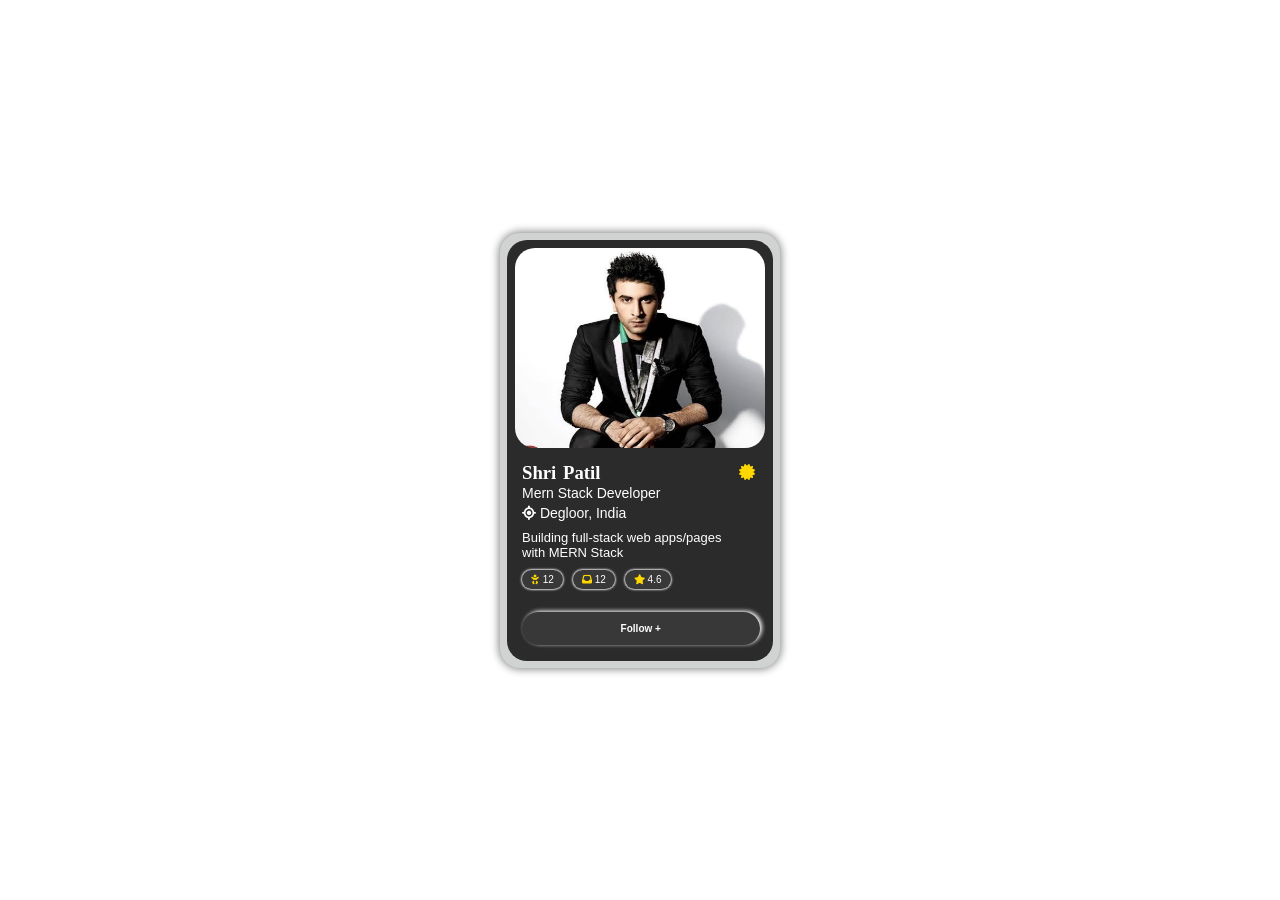
<file: Card-Project/index.html>
<!DOCTYPE html>
<html lang="en">

<head>
    <meta charset="UTF-8">
    <meta name="viewport" content="width=device-width, initial-scale=1.0">
    <title>Personal Info (Demo)</title>
    <link rel="stylesheet" href="style.css">
    <link rel="stylesheet" href="https://cdnjs.cloudflare.com/ajax/libs/font-awesome/6.5.1/css/all.min.css">
</head>
</head>

<body>
    <main>
        <section class="card">
            <div class="img">
                <img src="ranbeer kapoor.jpg" alt="profile-img">
            </div>
            <div class="name">
                <h3>Shri Patil</h3>
                <span class="blue-tick"><i class="fa-solid fa-certificate"></i></span>
            </div>
            <div class="items">
                <p>Mern Stack Developer</p>
                <p> <span><i class="fa-solid fa-location-crosshairs"></i></span> Degloor, India</p>
                <p class="details">Building full-stack web apps/pages with MERN Stack </p>
            </div>
            <div class="buttons">
                <button><span class="cdn"><i class="fa-solid fa-baby"></i></span> 12</button>
                <button><span class="cdn"><i class="fa-solid fa-inbox"></i></span> 12</button>
                <button><span class="cdn"><i class="fa-solid fa-star"></i></span> 4.6</button>
            </div>
            <button class="follow">Follow +</button>
        </section>
    </main>
</body>

</html>
</file>
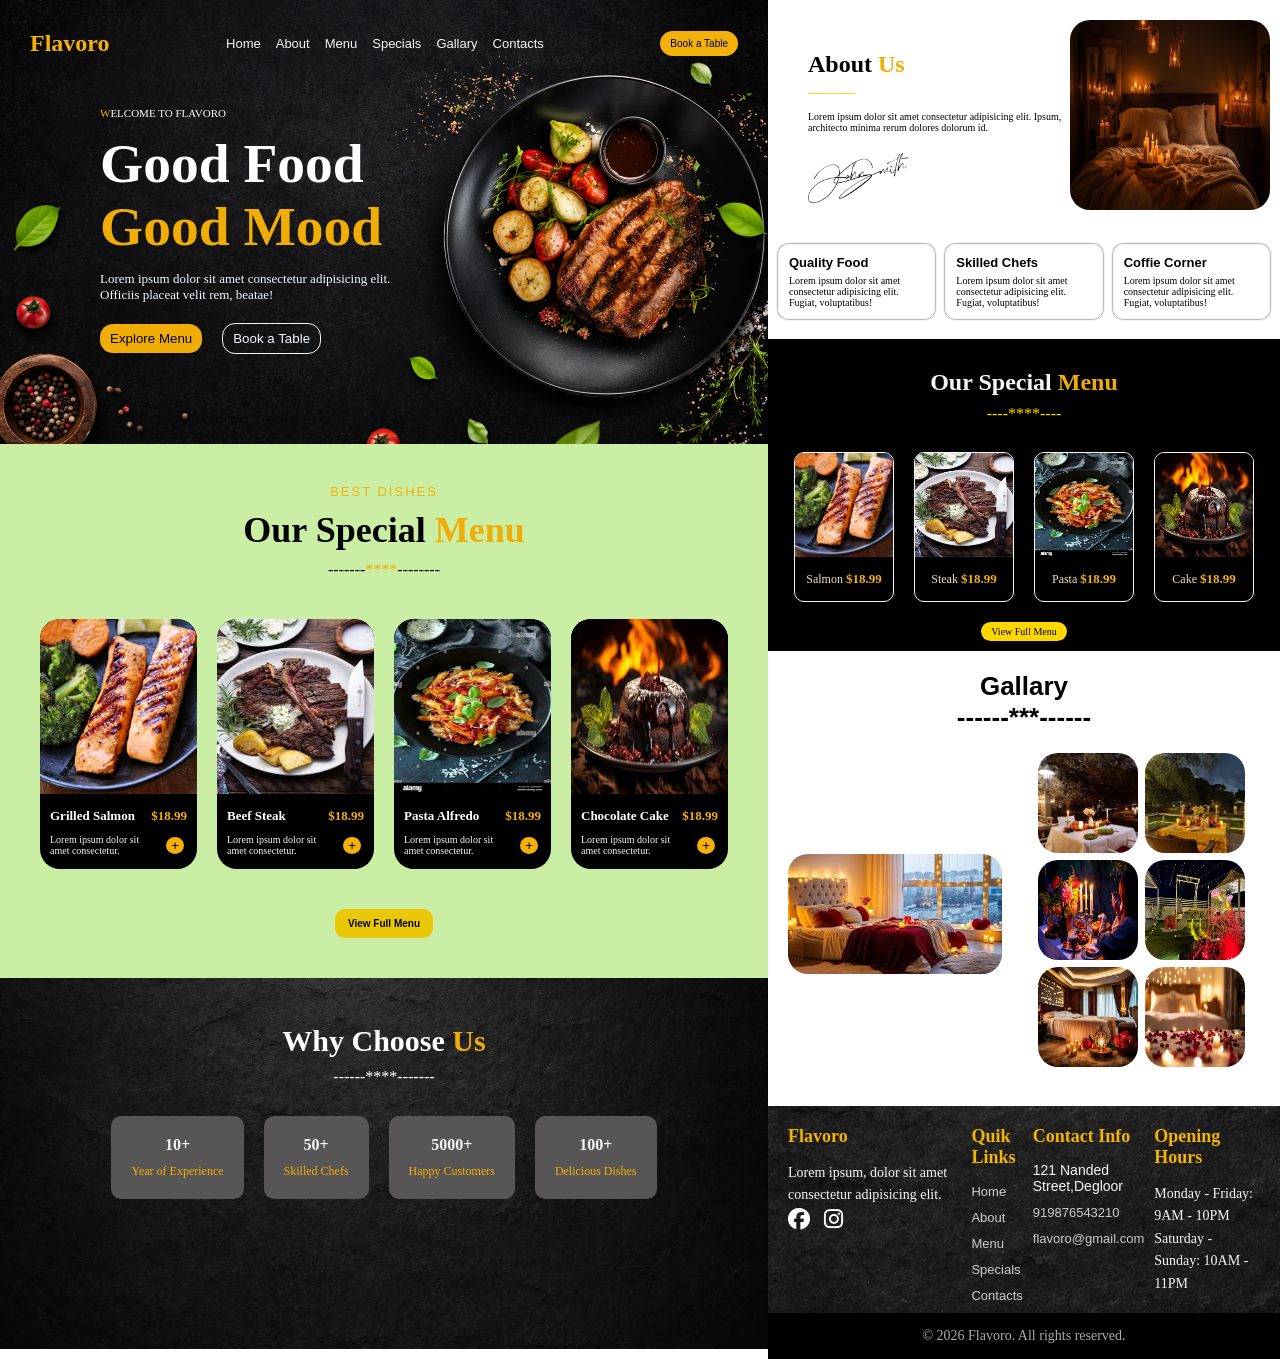
<file: hotel website/index.html>
<!DOCTYPE html>
<html lang="en">

<head>
  <meta charset="UTF-8">
  <meta name="viewport" content="width=device-width, initial-scale=1.0">
  <title>Html and css revision</title>
  <link rel="stylesheet" href="style.css">
  <link rel="stylesheet" href="https://cdnjs.cloudflare.com/ajax/libs/font-awesome/6.5.1/css/all.min.css">
</head>

<body>
  <main class="main1">
    <header class="toplist">
      <nav>
        <h3 class="logo">Flavoro</h3>
        <ul class="homelist">
          <li><a href="#Home">Home</a></li>
          <li><a href="#About">About</a></li>
          <li><a href="#Menu">Menu</a></li>
          <li><a href="#Specials">Specials</a></li>
          <li><a href="#Gallary">Gallary</a></li>
          <li><a href="#Contacts">Contacts</a></li>
        </ul>
        <button class="navbutton">Book a Table</button>
      </nav>

      <section class="header">
        <p class="section-heading"><span class="word">W</span>ELCOME TO FLAVORO</p>
        <div class="section-names">
          <h2>Good Food</h2>
          <h2 class="section-name2">Good Mood</h2>
        </div>

        <p class="section-para">Lorem ipsum dolor sit amet consectetur adipisicing elit. Officiis placeat velit rem,
          beatae!</p>

        <div class="buttons">
          <button class="heading-button1">Explore Menu</button>
          <button class="heading-button2">Book a Table</button>
        </div>
      </section>
    </header>

    <section class="about">
      <p class="about-para">BEST DISHES</p>
      <h3 class="about-heading">Our Special <span class="word">Menu</span></h3>
      <p class="design">-------<span class="word">****</span>--------</p>


      <div class="dishes">

        <div class="card">
          <img class="img" src="Grilled Salmon.jfif" alt="Grilled Salmon img">
          <div class="dish-name">
            <span>Grilled Salmon</span>
            <span class="price">$18.99</span>
          </div>
          <div class="last">
            <p class="dish-disc">Lorem ipsum dolor sit amet consectetur.</p>
            <button class="item-btn">+</button>
          </div>
        </div>

        <div class="card">
          <img class="img" src="beef.jfif" alt="">
          <div class="dish-name">
            <span>Beef Steak</span>
            <span class="price">$18.99</span>
          </div>
          <div class="last">
            <p class="dish-disc">Lorem ipsum dolor sit amet consectetur.</p>
            <button class="item-btn">+</button>
          </div>
        </div>

        <div class="card">
          <img class="img" src="pasta.jfif" alt="Pasta img">
          <div class="dish-name">
            <span>Pasta Alfredo</span>
            <span class="price">$18.99</span>
          </div>
          <div class="last">
            <p class="dish-disc">Lorem ipsum dolor sit amet consectetur.</p>
            <button class="item-btn">+</button>
          </div>

        </div>

        <div class="card">
          <img class="img" src="lava cake.jfif" alt="Lava Cake img">
          <div class="dish-name">
            <span>Chocolate Cake</span>
            <span class="price">$18.99</span>
          </div>
          <div class="last">
            <p class="dish-disc">Lorem ipsum dolor sit amet consectetur.</p>
            <button class="item-btn">+</button>
          </div>
        </div>
      </div>
      <div class="button-view">
        <button class="view-button">View Full Menu</button>
      </div>
    </section>

    <section class="bottom">
      <h2 class="bottom-heading">Why Choose <span class="word">Us</span></h2>
      <p class="bottom-style">------****-------</p>

      <div class="why-cards">
        <div class="card1">
          <p class="why-desc">10+</p>
          <p class="disc-why">Year of Experience</p>
        </div>
        <div class="card1">
          <p class="why-desc">50+</p>
          <p class="disc-why">Skilled Chefs</p>
        </div>
        <div class="card1">
          <p class="why-desc">5000+</p>
          <p class="disc-why">Happy Customers</p>
        </div>
        <div class="card1">
          <p class="why-desc">100+</p>
          <p class="disc-why">Delicious Dishes</p>
        </div>
      </div>
    </section>
  </main>


  <main class="main2">
    <section class="section2">
      <div class="upper">
        <div class="left">
          <h2>About <span class="word">Us</span></h2>
          <p class="line">______</p>
          <p class="main2disc">Lorem ipsum dolor sit amet consectetur adipisicing elit. Ipsum, architecto minima rerum
            dolores dolorum id.</p>
          <img class="signimg" src="sign.png" alt="sign img">
        </div>
        <div class="right">
          <img class="hotelimg" src="hotel.avif" alt="hotel img">
        </div>
      </div>
      <div class="lower">
        <div class="card2">
          <p class="lower-heading">Quality Food</p>
          <p class="font-disc">Lorem ipsum dolor sit amet consectetur adipisicing elit. Fugiat, voluptatibus!</p>
        </div>
        <div class="card2">
          <p class="lower-heading">Skilled Chefs</p>
          <p class="font-disc">Lorem ipsum dolor sit amet consectetur adipisicing elit. Fugiat, voluptatibus!</p>
        </div>
        <div class="card2">
          <p class="lower-heading">Coffie Corner</p>
          <p class="font-disc">Lorem ipsum dolor sit amet consectetur adipisicing elit. Fugiat, voluptatibus!</p>
        </div>
      </div>
    </section>

    <section class="page2about">
      <h2 class="headingpage2">Our Special <span class="word">Menu</span></h2>
      <p class="page2design">----****----</p>

      <div class="cards3">
        <div class="card3">
          <img class="img2" src="Grilled Salmon.jfif" alt="Grilled Salmon img">
          <div class="dish-name1">
            <span>Salmon</span>
            <span class="price">$18.99</span>
          </div>

        </div>

        <div class="card3">
          <img class="img2" src="beef.jfif" alt="">
          <div class="dish-name1">
            <span>Steak</span>
            <span class="price">$18.99</span>
          </div>
        </div>

        <div class="card3">
          <img class="img2" src="pasta.jfif" alt="Pasta img">
          <div class="dish-name1">
            <span>Pasta</span>
            <span class="price">$18.99</span>
          </div>
        </div>

        <div class="card3">
          <img class="img2" src="lava cake.jfif" alt="Lava Cake img">
          <div class="dish-name1">
            <span>Cake</span>
            <span class="price">$18.99</span>
          </div>
        </div>
      </div>

      <div class="about-button">
        <button class="about-button1">View Full Menu</button>
      </div>
    </section>


    <section class="galary">
      <h3 class="galary-name">Gallary</p>
        <p class="galary-add">------***------</p>

        <div class="images">
          <div class="rightimg">
            <img class="gal-img" src="img7.jpg" alt="img">
          </div>
          <div class="leftimg">
            <img class="galary-img" src="img1.jpg" alt="img">
            <img class="galary-img" src="img2.jpg" alt="img">
            <img class="galary-img" src="img3.jpg" alt="img">
            <img class="galary-img" src="img4.jpg" alt="img">
            <img class="galary-img" src="img5.jpg" alt="img">
            <img class="galary-img" src="img6.jpg" alt="img">
          </div>

        </div>
    </section>

    <section class="footer">
      <div class="sec1">
        <h4>Flavoro</h4>
        <p>Lorem ipsum, dolor sit amet consectetur adipisicing elit.</p>

        <div class="symbol">
          <a href="https://facebook.com" target="_blank">
            <i class="fa-brands fa-facebook"></i>
          </a>

          <a href="https://instagram.com" target="_blank">
            <i class="fa-brands fa-instagram"></i>
          </a>
        </div>

      </div>
      <div class="sec2">
        <h4>Quik Links</h4>
        <ul>
          <li><a href="#Home">Home</a></li>
          <li><a href="#About">About</a></li>
          <li><a href="#Menu">Menu</a></li>
          <li><a href="#Specials">Specials</a></li>
          <li><a href="#Contacts">Contacts</a></li>
        </ul>
      </div>
      <div class="sec3">
        <h4>Contact Info</h4>
        <ul>
          <li>121 Nanded Street,Degloor</li>
          <li><a href="tel:+919876543210">919876543210</a></li>
          <li><a href="mailto:example@gmail.com">flavoro@gmail.com</a></li>
        </ul>
      </div>
      <div class="sec4">
        <h4>Opening Hours</h4>
        <p>Monday - Friday: 9AM - 10PM</p>
        <p>Saturday - Sunday: 10AM - 11PM</p>
      </div>
    </section>

    <footer>
      <p>&copy; 2026 Flavoro. All rights reserved.</p>
    </footer>

  </main>
</body>

</html>
</file>
<file: Card-Project/style.css>
* {
    padding: 0;
    margin: 0;
    box-sizing: border-box;
}
body{
    display: flex;
    justify-content: center;
    align-items: center;
     height: 100vh;
}

main {
    border-radius: 20px;
    background-color: rgb(209, 211, 211);
    padding: 7px;
    width: 100%;
    max-width: fit-content;
    line-height: 20px;
    box-shadow: 0px 0px 9px 1px gray;
}

.card {
    display: flex;
    justify-content: center;
    align-items: start;
    flex-direction: column;
    padding: 8px;
    background-color: rgb(44, 43, 43);
    color: white;
    border-radius: 20px;
}

img {
    height: 200px;
    width: 250px;
    border-radius: 20px;
}

.items {
    font-size: 14px;
    font-family: 'Gill Sans', 'Gill Sans MT', Calibri, 'Trebuchet MS', sans-serif;
    margin-left: 7px;
}

.name {
    word-spacing: 2px;
    font-family: Cambria, Cochin, Georgia, Times, 'Times New Roman', serif;
    padding-top: 10px;
    padding-left: 7px;
    display: flex;
    width: 100%;
    justify-content: space-between;
    align-items: center;
}

.details{
    width: 100%;
    max-width: 220px;
    font-size: small;
    line-height: normal;
    margin-top: 7px;
}

button{
    padding: 3px 8px;
    font-size: 10px;
    border-radius: 10px;
    color: white;
    background-color: rgb(57, 56, 56);
    border: 1px solid transparent;
    box-shadow: 0px 0px 2px 1px gainsboro;
}

.buttons{
    display: flex;
    justify-content: start;
    align-items: center;
    gap: 10px;
    margin-top: 10px;
    margin-left: 7px;
}

.cdn{
    color: gold;
}

.blue-tick{
    margin-right: 10px;
    color: gold;
}

.follow{
    margin-top: 23px;
    margin-bottom: 8px;
    padding: 10px;
    width: 95%;
    margin-left: 7px;
    border-radius: 20px;
    font-size: 10px;
    box-shadow: 2px -1px 4px;
    font-weight: 700;
    background-color: rgb(57, 56, 56);
}
</file>
<file: hotel website/style.css>
* {
    margin: 0;
    padding: 0;
    box-sizing: border-box;
}

body {
    display: flex;
    width: 100%;
    height: 100vh;

}

.main1 {
    width: 60%;
}


button {
    cursor: pointer;
    border: none;
}

button:hover {
    background-color: rgb(240, 173, 5);
    box-shadow: 0px 0px 5px black;
}

.toplist {
    background-image: url(canteen.png);
    background-size: cover;
    background-position: center;
    background-repeat: no-repeat;
}

nav {
    display: flex;
    justify-content: space-between;
    align-items: center;
    padding: 30px 20px;
    margin: 0px 10px;

}

.logo {
    font-family: cursive;
    color: rgb(243, 177, 9);
    font-size: 24px;

}

.homelist {
    display: flex;
    justify-content: center;
    align-items: center;
    gap: 15px;
}

li,
a {
    list-style-type: none;
    text-decoration: none;
    color: whitesmoke;
    font-size: small;
    font-family: 'Gill Sans', 'Gill Sans MT', Calibri, 'Trebuchet MS', sans-serif;
}

a:hover {
    color: rgb(243, 177, 9);
    text-decoration: overline;
}

.navbutton {
    padding: 7px 10px;
    background-color: rgb(243, 177, 9);
    border-radius: 13px;
    font-size: 10px;
    font-weight: 500;
}

.header {
    margin: 0px 80px;
    padding: 20px;
}

.section-heading {
    font-size: 11px;
    color: white;
    font-family: serif;
    letter-spacing: 10%;
}

.word {
    color: rgb(240, 173, 5);
}

.section-names {
    color: white;
    font-size: 37px;
    padding: 13px 0px;
}

.section-name2 {
    color: rgb(240, 173, 5);
}

.section-para {
    color: aliceblue;
    width: 300px;
    font-size: small;
    font-family: cursive;
}

.buttons {
    display: flex;
    justify-content: start;
    align-items: center;
    gap: 20px;
    margin-top: 20px;
    margin-bottom: 70px;
}

.heading-button1 {
    background-color: rgb(240, 173, 5);
    padding: 7px 10px;
    border-radius: 13px;
    font-weight: 500;
}

.heading-button2 {
    background-color: transparent;
    padding: 7px 10px;
    border-radius: 13px;
    font-weight: 500;
    color: aliceblue;
    border: 1px solid whitesmoke;

}

.about {
    background-color: rgb(202, 238, 164);
    padding: 40px 40px;
}

.about-para {
    font-size: 13px;
    color: rgb(244, 176, 3);
    text-align: center;
    font-family: 'Franklin Gothic Medium', 'Arial Narrow', Arial, sans-serif;
    letter-spacing: 2px;
}

.about-heading {
    font-size: 36px;
    text-align: center;
    padding: 10px;
}

.design {
    text-align: center;
}

.img {
    height: 70%;
    width: 100%;
}

.dishes {
    display: flex;
    margin-top: 40px;
    justify-content: center;
    align-items: center;
    gap: 20px;
}

.card {
    background-color: black;
    border-radius: 20px;
    overflow: hidden;
    height: 250px;
    width: 300px;
    transition: all 0.3s ease;
}

.card:hover {
    box-shadow: 0px 0px 10px black;
    Transform: translateY(-5px);
}

.dish-name {
    display: flex;
    justify-content: space-between;
    align-items: center;
    padding: 10px;
    color: white;
    font-size: 13px;
    font-weight: 600;
}

.last {
    display: flex;
    justify-content: space-between;
    align-items: center;
}

.dish-disc {
    color: whitesmoke;
    font-size: 10px;
    width: 80%;
    text-wrap: wrap;
    margin: 0px 10px;
}

.item-btn {
    margin-right: 13px;
    padding: 1px 5px;
    border-radius: 50%;
    background-color: rgb(244, 176, 3);
}

.price {
    color: rgb(244, 176, 3);
    font-size: 13px;
    font-weight: 600;
}

.view-button {
    background-color: rgb(235, 200, 5);
    padding: 9px 13px;
    border-radius: 10px;
    font-weight: 600;
    font-size: 10px;
    margin-top: 40px;
}

.button-view {
    display: flex;
    justify-content: center;
    align-items: center;
}

.bottom {
    background-image: url(back.png);
    background-size: cover;
    background-position: center;
    background-repeat: no-repeat;
    padding: 16px;
    height: 371px;
}

.bottom-heading {
    color: white;
    font-size: 30px;
    text-align: center;
    padding-top: 30px;
}

.bottom-style {
    color: white;
    text-align: center;
    padding: 10px;
}

.why-cards {
    display: flex;
    justify-content: center;
    align-items: center;
    gap: 20px;
    margin-top: 20px;
    padding-bottom: 20px;
}

.card1 {
    background-color: rgb(87, 85, 85);
    text-align: center;
    padding: 20px;
    border-radius: 10px;
    color: whitesmoke;
    transition: all 0.3s ease;
}

.card1:hover {
    box-shadow: 0px 0px 10px rgb(240, 220, 109);
    Transform: translateY(-5px);

    .disc-why {
        color: rgb(240, 220, 109);
    }
}

.why-desc {
    font-weight: 700;
}

.disc-why {
    font-size: 12px;
    color: rgb(244, 176, 3);
    margin-top: 10px;
}

.upper {
    display: flex;
    justify-content: start;
    align-items: center;
}

.left {
    display: flex;
    flex-direction: column;
    align-items: start;
    margin-left: 30px;
    padding-top: 20px;
}

.main2disc {
    padding-top: 15px;
    font-size: 10px;
}

.signimg {
    width: 100px;
    margin-top: 20px;
}

.hotelimg {
    width: 200px;
    border-radius: 20px;
    height: 190px;
}

.line {
    color: gold;
}

.lower {
    display: flex;
    justify-content: center;
    align-items: center;
    gap: 10px;
    margin-top: 30px;
}

.card2 {
    border: 1px solid whitesmoke;
    border-radius: 10px;
    box-shadow: 0px 0px 2px black;
    padding: 10px;
    transition: all 0.3s ease;
}

.card2:hover {
    box-shadow: 0px 0px 10px black;
    Transform: translateY(-5px);
}

.lower-heading {
    font-size: small;
    font-weight: 900;
    font-family: 'Gill Sans', 'Gill Sans MT', Calibri, 'Trebuchet MS', sans-serif;
}

.font-disc {
    font-size: 10px;
    margin-top: 5px;
}

.section2 {
    background-color: white;
    padding: 20px 10px;
}

.page2about {
    background-color: black;
    padding: 10px 10px;
}

.headingpage2 {
    text-align: center;
    color: whitesmoke;
    margin-top: 20px;
}

.page2design {
    text-align: center;
    color: gold;
    padding: 9px;
}

.cards3 {
    display: flex;
    justify-content: center;
    align-items: center;
    gap: 20px;
    margin-top: 20px;
}

.card3 {
    border: 1px solid whitesmoke;
    border-radius: 10px;
    box-shadow: 0px 0px 2px black;
    transition: all 0.3s ease;
    height: 150px;
    width: 100px;
    overflow: hidden;
}

.card3:hover {
    transform: translateY(-5%);
}


.img2 {
    width: 100%;
    height: 70%;
}

.dish-name1 {
    font-size: 12px;
    color: wheat;
    text-align: center;
    padding: 10px;
}

.about-button {
    display: flex;
    justify-content: center;
    align-items: center;
    margin-top: 20px;

}

.about-button1 {
    padding: 4px 10px;
    font-size: 10px;
    border-radius: 20px;
    background-color: gold;
    font-family: cursive;
}

.galary-name {
    text-align: center;
    font-size: 26px;
    padding: 20px;
    font-family: 'Lucida Sans', 'Lucida Sans Regular', 'Lucida Grande', 'Lucida Sans Unicode', Geneva, Verdana, sans-serif;
}

.images {
    display: flex;
    justify-content: start;
    align-items: center;
    gap: 20px;
    margin-top: 20px;
}

.rightimg {
    display: flex;
    justify-content: center;
    align-items: center;
}

.gal-img {
    height: 100px;
    height: 120px;
    border-radius: 20px;
}

.galary-img {
    height: 100px;
    width: 100px;
    border-radius: 20px;
}

.footer{
    background-image: url(back.png);
    background-position: center;
    margin-top: 12px;
    color: whitesmoke;
    display: flex;
    justify-content: center;
    align-items: start;
    gap: 10px;
    padding-top: 20px;
    padding-left: 20px;
    padding-right: 20px;
}

.footer h4 {
  margin-bottom: 15px;
  font-size: 18px;
  color: #f4b400;
}

.footer p {
  font-size: 14px;
  line-height: 1.6;
}

.footer ul {
  list-style: none;
  padding: 0;
}

.footer ul li {
  margin-bottom: 10px;
  font-size: 14px;
}


.footer a {
  color: #ccc;
  text-decoration: none;
  transition: 0.3s;
}

.footer a:hover {
  color: #f4b400;
}

.symbol a {
  display: inline-block;
  margin-right: 10px;
  font-size: 22px;
  color: #fff;
  transition: 0.3s;
}

.symbol a:hover {
  transform: scale(1.2);
  color: #f4b400;
}


footer {
  background-color: #000;
  text-align: center;
  padding: 15px;
  color: #aaa;
  font-size: 14px;
}




@media (max-width: 992px) {

    body {
        flex-direction: column;
        height: auto;
    }

    .main1, .main2 {
        width: 100%;
    }

    nav {
        flex-direction: column;
        gap: 15px;
    }

    .header {
        margin: 0 30px;
        text-align: center;
    }

    .section-names {
        font-size: 28px;
    }

    .section-para {
        width: 100%;
        font-size: 14px;
    }

    .buttons {
        justify-content: center;
        flex-wrap: wrap;
    }

    .dishes {
        flex-wrap: wrap;
    }

    .card {
        width: 45%;
    }

    .why-cards {
        flex-wrap: wrap;
    }

    .card1 {
        width: 45%;
    }

    .upper {
        flex-direction: column;
        text-align: center;
    }

    .left {
        align-items: center;
        margin-left: 0;
    }

    .hotelimg {
        width: 80%;
        height: auto;
        margin-top: 20px;
    }

    .lower {
        flex-wrap: wrap;
    }

    .card2 {
        width: 45%;
    }

    .cards3 {
        flex-wrap: wrap;
    }

    .card3 {
        width: 40%;
        height: auto;
    }

    .images {
        flex-direction: column;
        align-items: center;
    }

    .footer {
        flex-wrap: wrap;
        gap: 20px;
    }
}



@media (max-width: 576px) {

    nav {
        text-align: center;
    }

    .logo {
        font-size: 20px;
    }

    .homelist {
        flex-direction: column;
        gap: 8px;
    }

    .navbutton {
        font-size: 12px;
    }

    .section-heading {
        font-size: 10px;
    }

    .section-names {
        font-size: 22px;
    }

    .section-para {
        font-size: 12px;
    }

    .buttons {
        flex-direction: column;
        gap: 10px;
    }

    .heading-button1,
    .heading-button2 {
        width: 100%;
    }

   
    .dishes {
        flex-direction: column;
        align-items: center;
    }

    .card {
        width: 90%;
    }

  
    .why-cards {
        flex-direction: column;
    }

    .card1 {
        width: 90%;
    }

  
    .lower {
        flex-direction: column;
    }

    .card2 {
        width: 90%;
    }

    
    .cards3 {
        flex-direction: column;
        align-items: center;
    }

    .card3 {
        width: 80%;
    }

    
    .images {
        flex-direction: column;
    }

    .leftimg {
        display: flex;
        flex-wrap: wrap;
        justify-content: center;
        gap: 10px;
    }

    .galary-img {
        width: 45%;
    }

  
    .footer {
        flex-direction: column;
        text-align: center;
        gap: 25px;
        align-items: center;
        padding-bottom: 30px;

    }

    .footer h4 {
        font-size: 16px;
    }

    .footer p,
    .footer li {
        font-size: 12px;
    }

    footer {
        font-size: 12px;
    }
}
</file>
